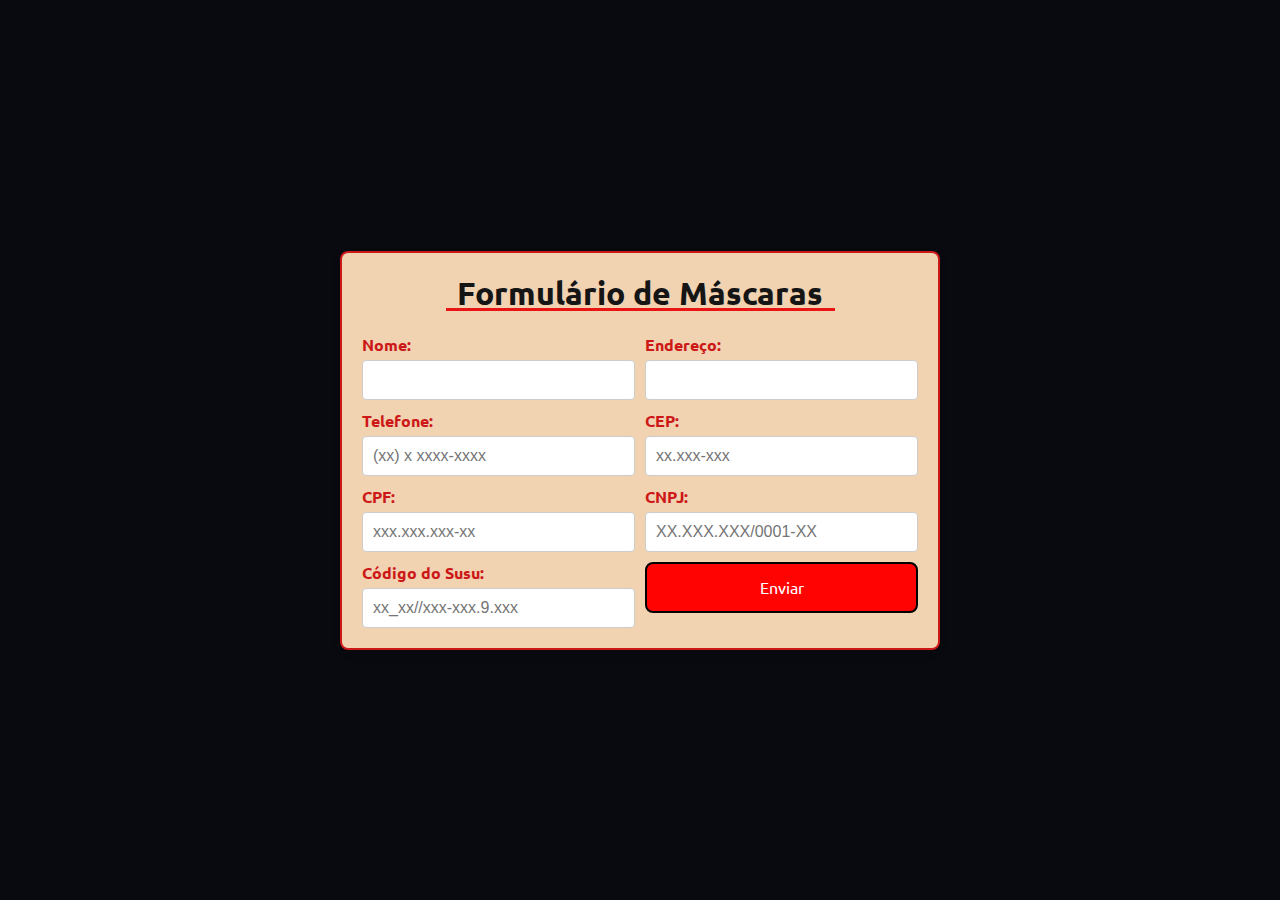
<file: index.html>
<!DOCTYPE html>
<html lang="en">

<head>
  <meta charset="UTF-8">
  <meta name="viewport" content="width=device-width, initial-scale=1.0">
  <title>Arthur Fialho | Formulário Máscaras</title>
  <link rel="stylesheet" href="./css/style.css">
  <link rel="preconnect" href="https://fonts.googleapis.com">
  <link rel="preconnect" href="https://fonts.gstatic.com" crossorigin>
  <link
    href="https://fonts.googleapis.com/css2?family=Nunito:ital,wght@0,200..1000;1,200..1000&family=Ubuntu:ital,wght@0,300;0,400;0,500;0,700;1,300;1,400;1,500;1,700&display=swap"
    rel="stylesheet">
  <link rel="preconnect" href="https://fonts.googleapis.com">
  <link rel="preconnect" href="https://fonts.gstatic.com" crossorigin>
  <link href="https://fonts.googleapis.com/css2?family=Bonheur+Royale&family=Bungee+Shade&display=swap"
    rel="stylesheet">
  <script src="./js/script.js"></script>

</head>

<body>
  <div class="container">
    <h1>Formulário de Máscaras</h1>
    <form action="result.html" class="form-grid">
      <div class="form-item">
        <label for="nome">Nome:</label>
        <input type="text" id="nome" name="nome" oninput=InitNameGet() required>
      </div>
      <div class="form-item">
        <label for="endereco">Endereço:</label>
        <input type="text" id="endereco" name="endereco" oninput=InitEnderecoGet() required>
      </div>
      <div class="form-item">
        <label for="telefone">Telefone:</label>
        <input type="tel" id="telefone" name="telefone" placeholder="(xx) x xxxx-xxxx" oninput=InitTelefoneMask()
          maxlength="14" required>
      </div>
      <div class="form-item">
        <label for="cep">CEP:</label>
        <input type="text" id="cep" name="cep" placeholder="xx.xxx-xxx" oninput=InitCepMask() maxlength="10" required>
      </div>
      <div class="form-item">
        <label for="cpf">CPF:</label>
        <input type="text" id="cpf" name="cpf" placeholder="xxx.xxx.xxx-xx" oninput=InitCpfMask() maxlength="14"
          required>
      </div>
      <div class="form-item">
        <label for="cnpj">CNPJ:</label>
        <input type="text" id="cnpj" name="cnpj" placeholder="XX.XXX.XXX/0001-XX" oninput=InitCnpjMask() maxlength="18"
          required>
      </div>
      <div class="form-item">
        <label for="codigo">Código do Susu:</label>
        <input type="text" id="codigo" name="codigo" placeholder="xx_xx//xxx-xxx.9.xxx" oninput=InitSusuCode()
          maxlength="20" required>
      </div>
      <div class="form-item">
        <button id="submit" onclick=buttonHandleClick() type="submit">Enviar</button>
      </div>
    </form>
  </div>
</body>

</html>
</file>
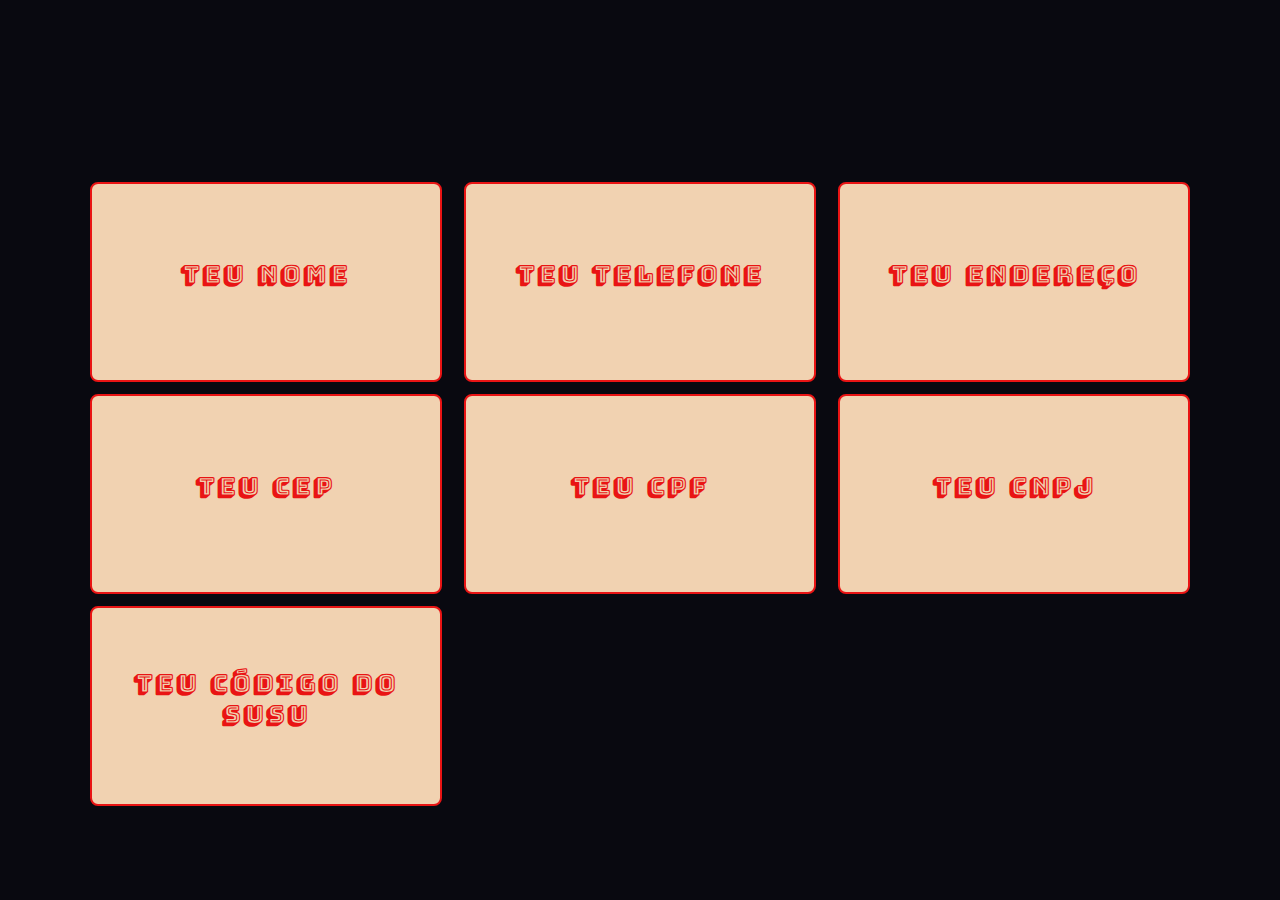
<file: result.html>
<!DOCTYPE html>
<html lang="en">

<head>
    <meta charset="UTF-8">
    <meta name="viewport" content="width=device-width, initial-scale=1.0">
    <title>Result Page | Grid</title>
    <link rel="stylesheet" href="./css/style.css">
    <link rel="preconnect" href="https://fonts.googleapis.com">
    <link rel="preconnect" href="https://fonts.gstatic.com" crossorigin>
    <link
        href="https://fonts.googleapis.com/css2?family=Nunito:ital,wght@0,200..1000;1,200..1000&family=Ubuntu:ital,wght@0,300;0,400;0,500;0,700;1,300;1,400;1,500;1,700&display=swap"
        rel="stylesheet">
    <link rel="preconnect" href="https://fonts.googleapis.com">
    <link rel="preconnect" href="https://fonts.gstatic.com" crossorigin>
    <link href="https://fonts.googleapis.com/css2?family=Bungee+Shade&display=swap" rel="stylesheet">
    <link rel="preconnect" href="https://fonts.googleapis.com">
    <link rel="preconnect" href="https://fonts.gstatic.com" crossorigin>
    <link href="https://fonts.googleapis.com/css2?family=Bonheur+Royale&family=Bungee+Shade&display=swap"
        rel="stylesheet">
    <script src="./js/result.js"></script>
</head>

<body>
    <div class="container-grid">
        <div class="result-item" id="div-nome">
            <h2>Teu Nome</h2>
            <span class="result-son-nome"></span>
        </div>
        <div class="result-item" id="div-tel">
            <h2>Teu Telefone</h2>
            <span class="result-son-tel"></span>
        </div>
        <div class="result-item" id="div-endereco">
            <h2>Teu Endereço</h2>
            <span class="result-son-endereco"></span>
        </div>
        <div class="result-item" id="div-cep">
            <h2>Teu CEP</h2>
            <span class="result-son-cep"></span>
        </div>
        <div class="result-item" id="div-cpf">
            <h2>Teu CPF</h2>
            <span class="result-son-cpf"></span>
        </div>
        <div class="result-item" id="div-cnpj">
            <h2>Teu CNPJ</h2>
            <span class="result-son-cnpj"></span>
        </div>
        <div class="result-item" id="div-code">
            <h2>Teu Código do Susu</h2>
            <span class="result-son-code"></span>
        </div>
    </div>
</body>

</html>
</file>
<file: css/style.css>
* {
  box-sizing: border-box;
  margin: 0;
  padding: 0;
}

body {
  font-family: "Ubuntu", sans-serif;
  background-color: #090910;
  display: flex;
  justify-content: center;
  align-items: center;
  height: 100vh;
}

.container {
  background-color: #f1d2b1;
  border: 2px solid #cd1818;
  padding: 20px;
  border-radius: 8px;
  box-shadow: 0 4px 8px rgba(0, 0, 0, 0.1);
  width: 100%;
  max-width: 600px;
}

h1 {
  text-align: center;
  color: #151515;
  font-size: 2rem;
  margin-bottom: 20px;
  position: relative;
}

h1::after {
  content: "";
  position: absolute;
  width: 70%;
  height: 3px;
  background-color: #e91414;
  top: 35px;
  right: 83px;
}

.form-grid {
  display: grid;
  grid-template-columns: 1fr 1fr;
  gap: 10px;
}

.form-item {
  display: flex;
  flex-direction: column;
}

label {
  font-weight: 600;
  color: #cd1818;
  margin-bottom: 5px;
}

input {
  padding: 10px;
  font-size: 16px;
  border: 1px solid #ccc;
  border-radius: 4px;
}

input:focus,
button:focus {
  outline: none;
  border-color: #ff0303;
  transition: 0.5s;
}

button {
  background-color: #ff0303;
  color: white;
  font-family: "Ubuntu", sans-serif;
  border: 2px solid #000;
  font-size: 1rem;
  border-radius: 8px;
  cursor: pointer;
  grid-column: span 2;
  transition: 0.4s;
  padding: 5%;
}

button:hover {
  background-color: #e91414;
  border-color: #fff;
}

.container-grid {
  display: grid;
  grid-template-columns: repeat(3, 1fr);
  padding: 3%;
  margin-top: 5%;
  gap: 2%;
}

.result-item {
  width: 100%;
  height: 200px;
  color: #000;
  border: 2px solid #e91414;
  text-align: center;
  background-color: #f1d2b1;
  display: flex;
  flex-direction: column;
  justify-content: center;
  align-items: center;
  border-radius: 8px;
}

.result-item h2 {
  font-family: "Bungee Shade", sans-serif;
  margin-bottom: 15px;
  color: #e91414;
  letter-spacing: 3px;
}

@media (max-width: 700px) {
  .form-grid {
    grid-template-columns: 1fr;
  }

  .container-grid {
    grid-template-columns: 1fr 1fr;
  }

  .result-item {
    height: 150px;
  }
}
</file>
